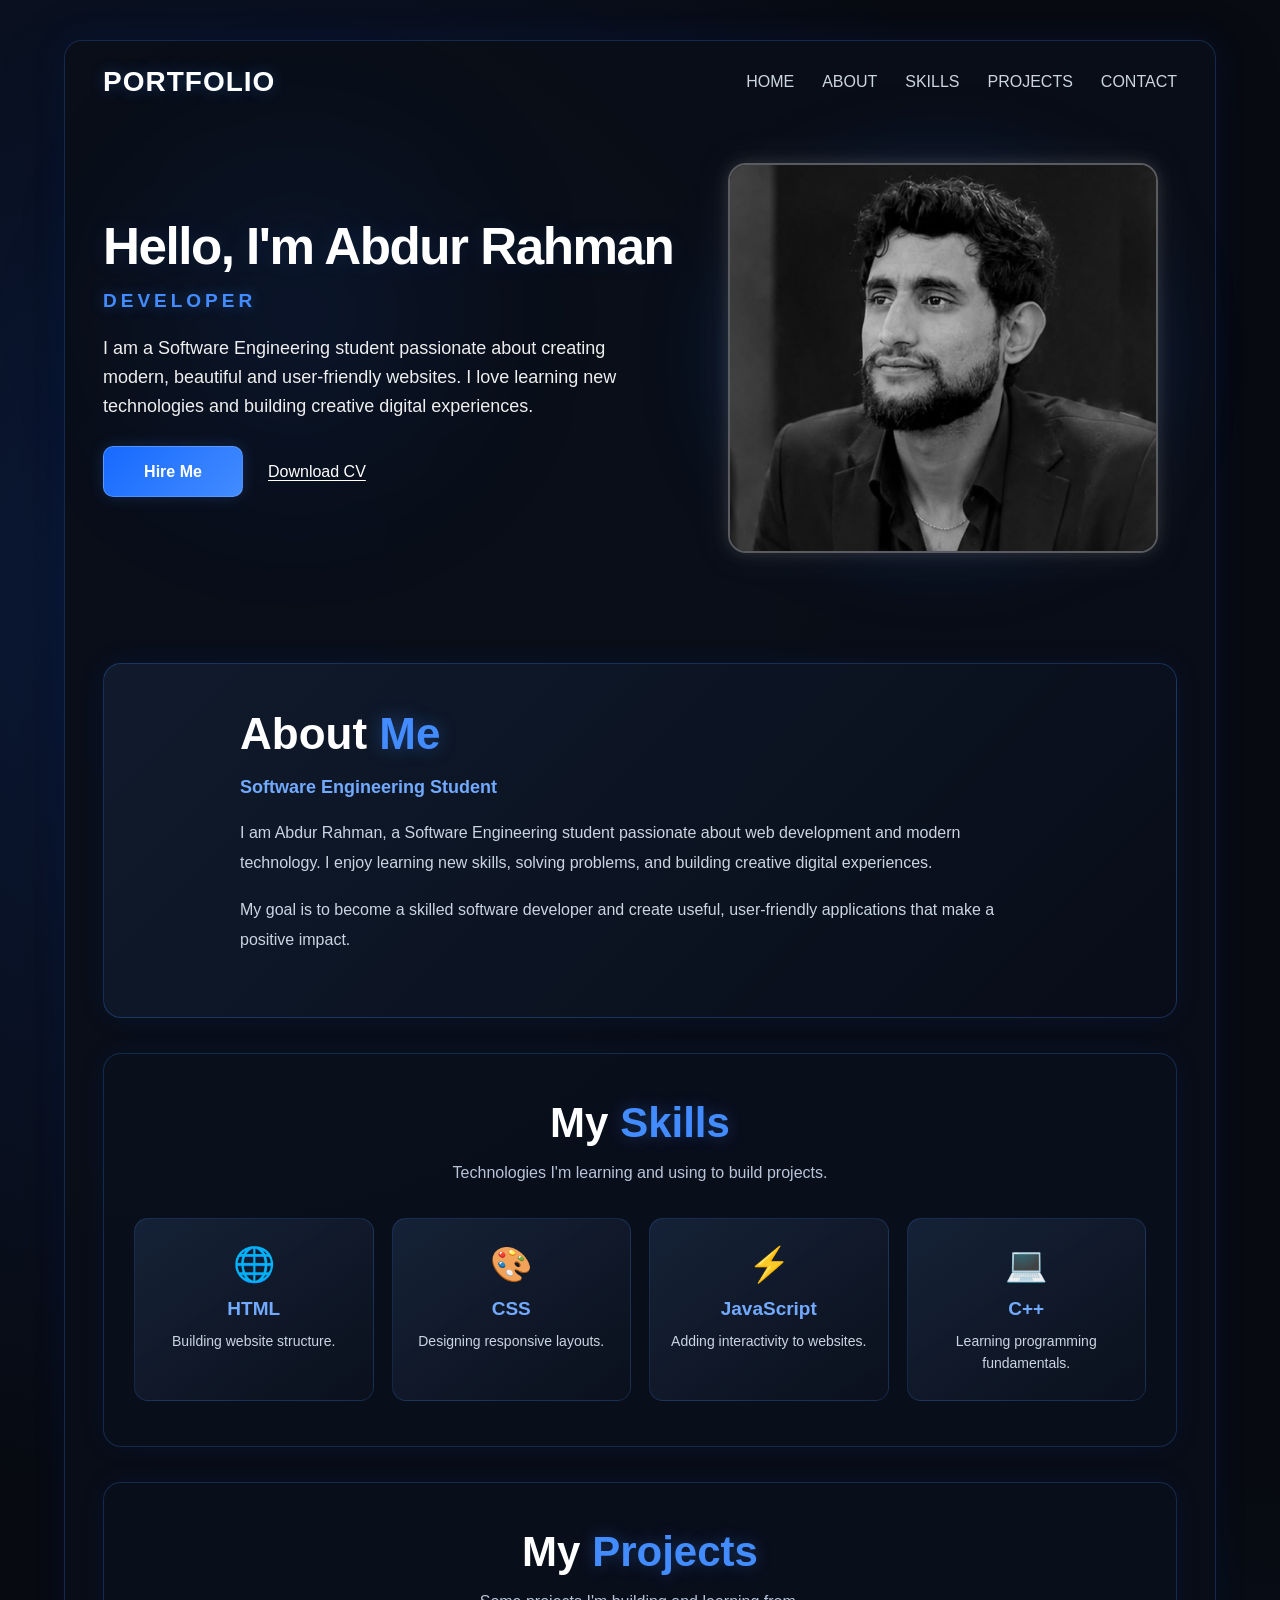
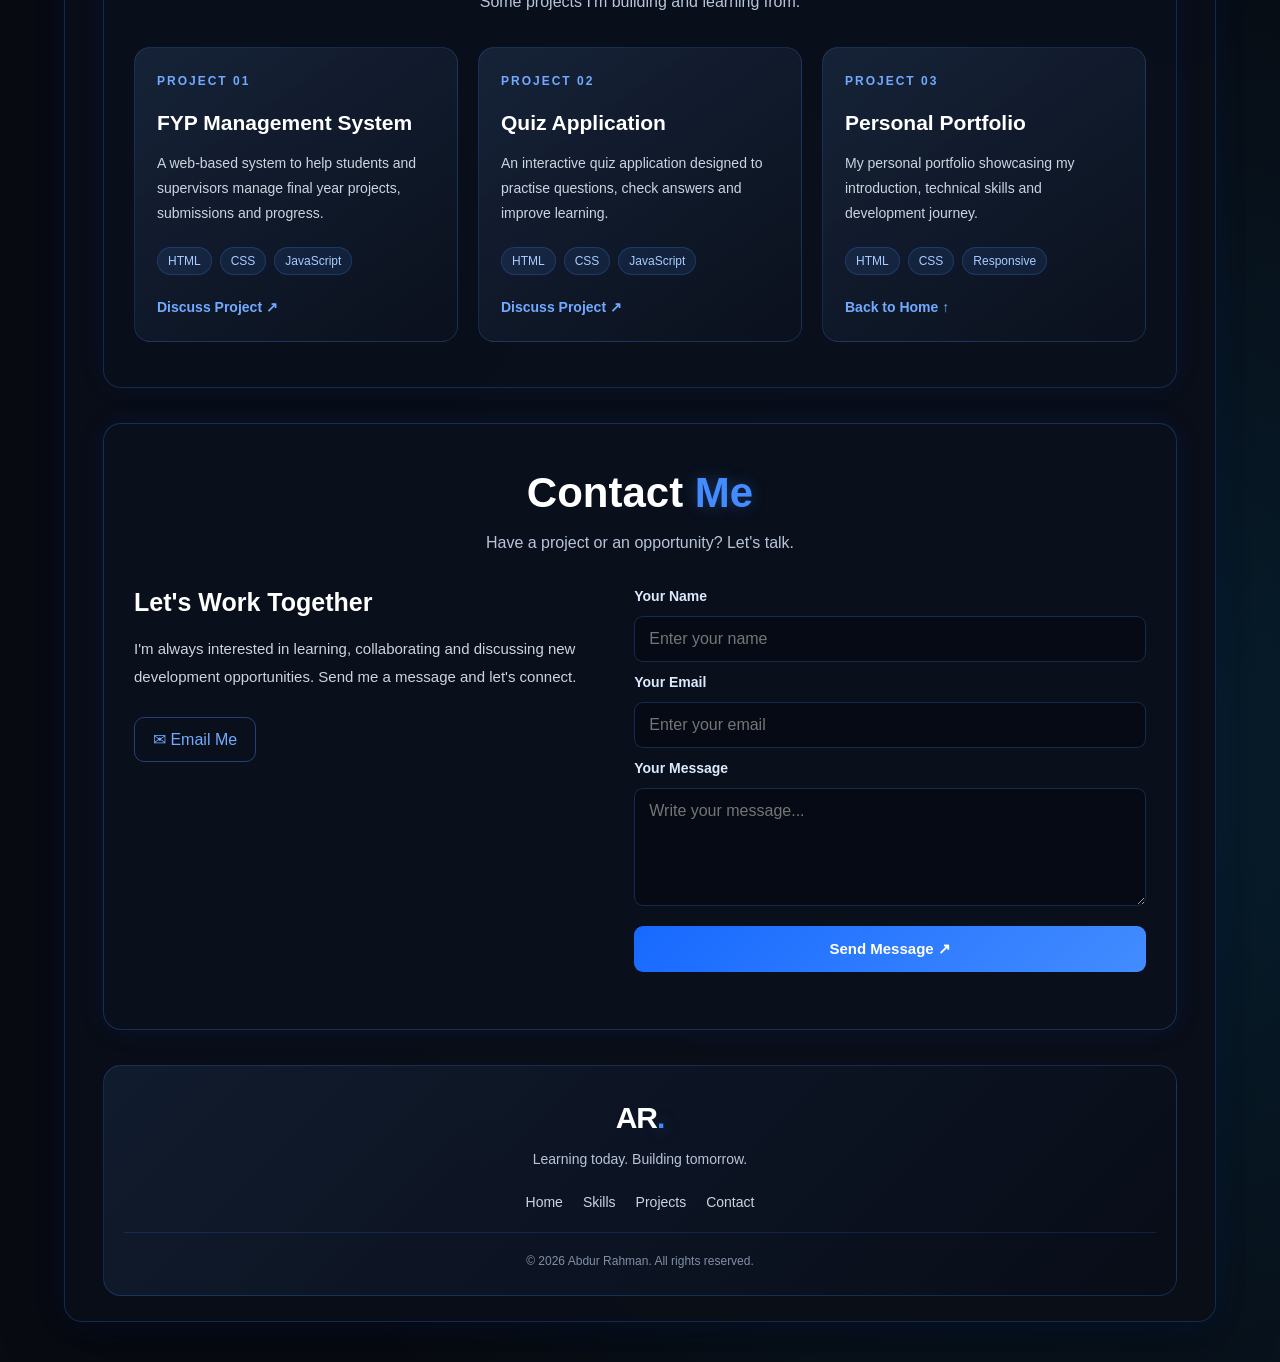
<file: index.html>
<!DOCTYPE html>
<html lang="en">
<head>
    <meta charset="UTF-8">
    <meta name="viewport" content="width=device-width, initial-scale=1.0">

    <title>Abdur Rahman | Portfolio</title>

    <link rel="stylesheet" href="style.css">
</head>

<body>

    <main class="container" id="home">

        <!-- Navigation Bar -->
        <nav class="navbar">

            <a href="#home" class="logo">PORTFOLIO</a>     
            <ul class="nav-links">
            <li><a href="#home">HOME</a></li>
            <li><a href="#about-me">ABOUT</a></li>
            <li><a href="#skills">SKILLS</a></li>
            <li><a href="#projects">PROJECTS</a></li>
            <li><a href="#contact">CONTACT</a></li>
        </ul>

        </nav>

        <!-- Main Hero Section -->
        <section class="hero">

            <!-- Left Content -->
            <div class="hero-content" id="biography">

                <h1>
                    Hello, I'm Abdur Rahman
                </h1>

                <h3>DEVELOPER</h3>

                <p id="about">
                    I am a Software Engineering student
                    passionate about creating modern,
                    beautiful and user-friendly websites.
                    I love learning new technologies and
                    building creative digital experiences.
                </p>

                <!-- Buttons -->
                <div class="buttons">

                    <a href="mailto:your-email@example.com"
                       class="hire-btn">
                        Hire Me
                    </a>

                    <a href="cv.pdf"
                       class="cv-btn"
                       download>
                        Download CV
                    </a>

                </div>

            </div>

            <!-- Right Profile Picture -->
            <div class="hero-image">

                <img
                    src="profile.jpeg"
                    alt="Abdur Rahman - Developer"
                >

            </div>

        </section>

        <!-- About Me Section -->
        <section class="about-section" id="about-me">

            <div class="about-content">
                <h2>About <span>Me</span></h2>

                <h3>Software Engineering Student</h3>

                <p>
                    I am Abdur Rahman, a Software Engineering student
                    passionate about web development and modern technology.
                    I enjoy learning new skills, solving problems, and
                    building creative digital experiences.
                </p>

                <p>
                    My goal is to become a skilled software developer
                    and create useful, user-friendly applications
                    that make a positive impact.
                </p>
            </div>

        </section>

        <!-- Skills Section -->
        <section class="skills-section" id="skills">

            <div class="section-heading">
                <h2>My <span>Skills</span></h2>
                <p>Technologies I'm learning and using to build projects.</p>
            </div>

            <div class="skills-grid">

                <div class="skill-card">
                    <div class="skill-icon">🌐</div>
                    <h3>HTML</h3>
                    <p>Building website structure.</p>
                </div>

                <div class="skill-card">
                    <div class="skill-icon">🎨</div>
                    <h3>CSS</h3>
                    <p>Designing responsive layouts.</p>
                </div>

                <div class="skill-card">
                    <div class="skill-icon">⚡</div>
                    <h3>JavaScript</h3>
                    <p>Adding interactivity to websites.</p>
                </div>

                <div class="skill-card">
                    <div class="skill-icon">💻</div>
                    <h3>C++</h3>
                    <p>Learning programming fundamentals.</p>
                </div>

            </div>

        </section>

        <!-- Projects Section -->
        <section class="projects-section" id="projects">

            <div class="section-heading">
                <h2>My <span>Projects</span></h2>
                <p>Some projects I'm building and learning from.</p>
            </div>

            <div class="projects-grid">

                <article class="project-card">
                    <div class="project-number">PROJECT 01</div>
                    <h3>FYP Management System</h3>
                    <p>
                        A web-based system to help students and supervisors
                        manage final year projects, submissions and progress.
                    </p>
                    <div class="project-tags">
                        <span>HTML</span>
                        <span>CSS</span>
                        <span>JavaScript</span>
                    </div>
                    <a href="#contact" class="project-link">
                        Discuss Project ↗
                    </a>
                </article>

                <article class="project-card">
                    <div class="project-number">PROJECT 02</div>
                    <h3>Quiz Application</h3>
                    <p>
                        An interactive quiz application designed to practise
                        questions, check answers and improve learning.
                    </p>
                    <div class="project-tags">
                        <span>HTML</span>
                        <span>CSS</span>
                        <span>JavaScript</span>
                    </div>
                    <a href="#contact" class="project-link">
                        Discuss Project ↗
                    </a>
                </article>

                <article class="project-card">
                    <div class="project-number">PROJECT 03</div>
                    <h3>Personal Portfolio</h3>
                    <p>
                        My personal portfolio showcasing my introduction,
                        technical skills and development journey.
                    </p>
                    <div class="project-tags">
                        <span>HTML</span>
                        <span>CSS</span>
                        <span>Responsive</span>
                    </div>
                    <a href="#home" class="project-link">
                        Back to Home ↑
                    </a>
                </article>

            </div>

        </section>

        <!-- Contact Section -->
        <section class="contact-section" id="contact">

            <div class="section-heading">
                <h2>Contact <span>Me</span></h2>
                <p>Have a project or an opportunity? Let's talk.</p>
            </div>

            <div class="contact-content">

                <div class="contact-info">
                    <h3>Let's Work Together</h3>

                    <p>
                        I'm always interested in learning, collaborating
                        and discussing new development opportunities.
                        Send me a message and let's connect.
                    </p>

                    <a href="mailto:your-email@example.com"
                       class="contact-email">
                        ✉ Email Me
                    </a>
                </div>

                <form class="contact-form" id="contact-form">

                    <label for="contact-name">Your Name</label>
                    <input
                        type="text"
                        id="contact-name"
                        name="name"
                        placeholder="Enter your name"
                        required
                    >

                    <label for="contact-email">Your Email</label>
                    <input
                        type="email"
                        id="contact-email"
                        name="email"
                        placeholder="Enter your email"
                        required
                    >

                    <label for="contact-message">Your Message</label>
                    <textarea
                        id="contact-message"
                        name="message"
                        rows="5"
                        placeholder="Write your message..."
                        required
                    ></textarea>

                    <button type="submit" class="contact-submit">
                        Send Message ↗
                    </button>

                    <p class="form-status" id="form-status"
                       aria-live="polite"></p>

                </form>

            </div>

        </section>
          
        <!-- Footer Section -->
        <footer class="footer">
        <a href="#home" class="footer-logo">AR<span>.</span></a>

         <p>Learning today. Building tomorrow.</p>

         <div class="footer-links">
             <a href="#home">Home</a>
             <a href="#skills">Skills</a>
             <a href="#projects">Projects</a>
             <a href="#contact">Contact</a>
    </div>

    <p class="copyright">
        &copy; 2026 Abdur Rahman. All rights reserved.
    </p>
</footer>

</main>

<script src="script.js"></script>
</body>
</html>
</file>
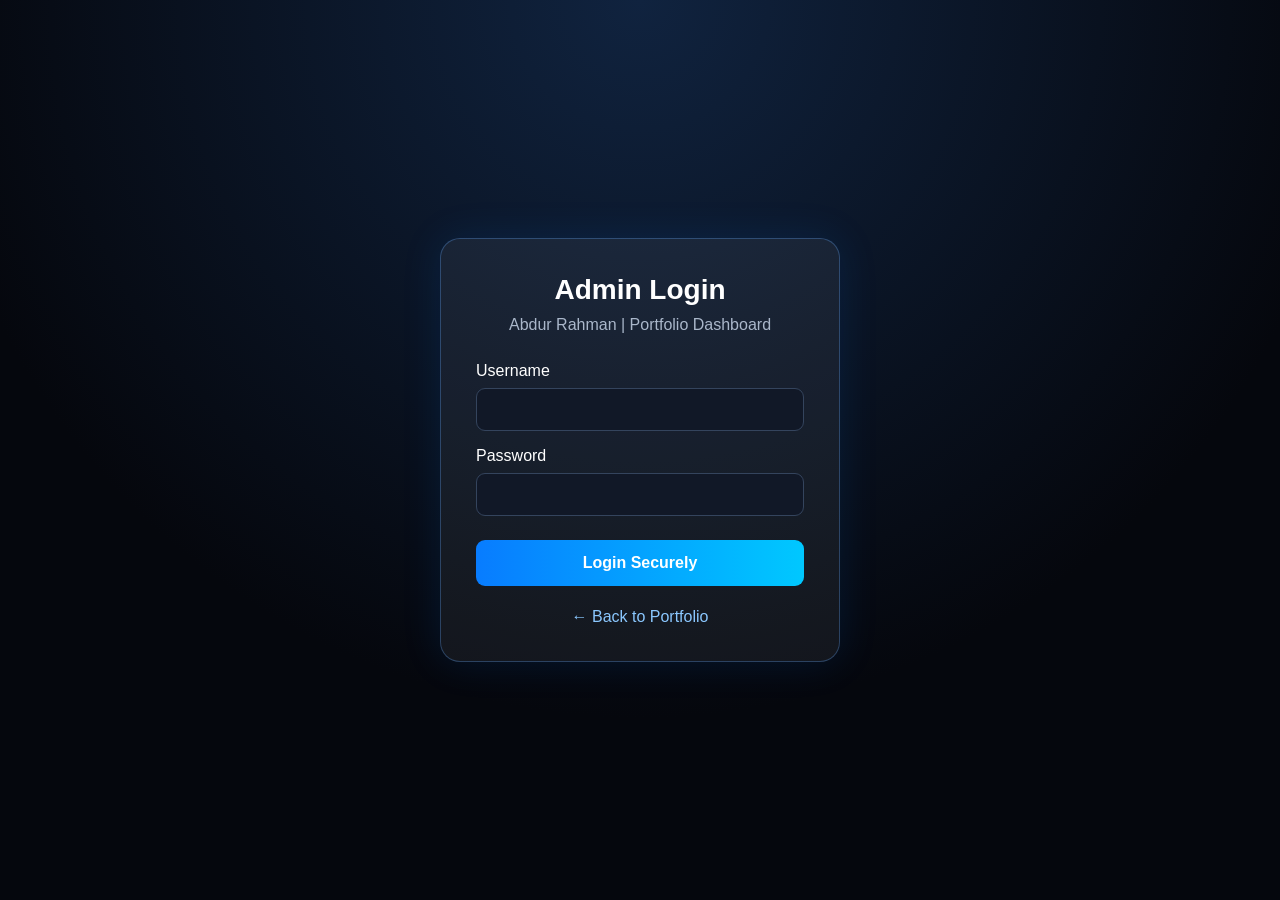
<file: backend/admin-dashboard.html>
<!DOCTYPE html>
<html lang="en">
<head>
    <meta charset="UTF-8">
    <meta name="viewport" content="width=device-width, initial-scale=1.0">
    <title>Admin Dashboard | Abdur Rahman</title>

    <style>
        * {
            margin: 0;
            padding: 0;
            box-sizing: border-box;
        }

        body {
            min-height: 100vh;
            padding: 30px;
            font-family: Arial, sans-serif;
            color: #f3f7ff;
            background: #070b14;
        }

        header {
            display: flex;
            justify-content: space-between;
            align-items: center;
            flex-wrap: wrap;
            gap: 15px;
            margin-bottom: 30px;
        }

        header h1 {
            font-size: clamp(24px, 4vw, 34px);
        }

        header p {
            margin-top: 8px;
            color: #9aa9c0;
        }

        button {
            padding: 11px 17px;
            border: 1px solid #34435c;
            border-radius: 9px;
            color: white;
            background: #141e30;
            cursor: pointer;
        }

        button:hover {
            border-color: #39a9ff;
        }

        .stats {
            display: grid;
            grid-template-columns: repeat(auto-fit, minmax(180px, 1fr));
            gap: 18px;
            margin-bottom: 28px;
        }

        .stat-card, .messages-panel {
            padding: 23px;
            border: 1px solid #202e44;
            border-radius: 16px;
            background: linear-gradient(145deg, #111a2a, #0b111d);
        }

        .stat-card p {
            color: #9aa9c0;
            margin-bottom: 12px;
        }

        .stat-card h2 {
            font-size: 32px;
            color: #61baff;
        }

        .messages-panel h2 {
            margin-bottom: 20px;
        }

        #status {
            margin-bottom: 15px;
            color: #9fcfff;
        }

        .message-list {
            display: grid;
            gap: 15px;
        }

        .message-card {
            padding: 18px;
            border: 1px solid #26354c;
            border-radius: 12px;
            background: #0b1220;
            overflow-wrap: anywhere;
        }

        .message-card h3 {
            margin-bottom: 8px;
        }

        .message-card .email {
            color: #69bcff;
            margin-bottom: 12px;
        }

        .message-card .date {
            margin-top: 14px;
            font-size: 12px;
            color: #8392aa;
        }

        .empty {
            padding: 24px 0;
            color: #9aa9c0;
            text-align: center;
        }

        @media (max-width: 600px) {
            body {
                padding: 18px;
            }

            header {
                align-items: flex-start;
            }
        }
    </style>
</head>

<body>
    <header>
        <div>
            <h1>Admin Dashboard</h1>
            <p>Abdur Rahman | Portfolio Messages</p>
        </div>

        <button id="logout-button" type="button">Logout</button>
    </header>

    <section class="stats">
        <div class="stat-card">
            <p>Total Messages</p>
            <h2 id="total-messages">0</h2>
        </div>
    </section>

    <main class="messages-panel">
        <h2>Contact Messages</h2>
        <p id="status" role="status" aria-live="polite">Loading messages...</p>
        <div id="message-list" class="message-list"></div>
    </main>

    <script src="admin-dashboard.js"></script>
</body>
</html>
</file>
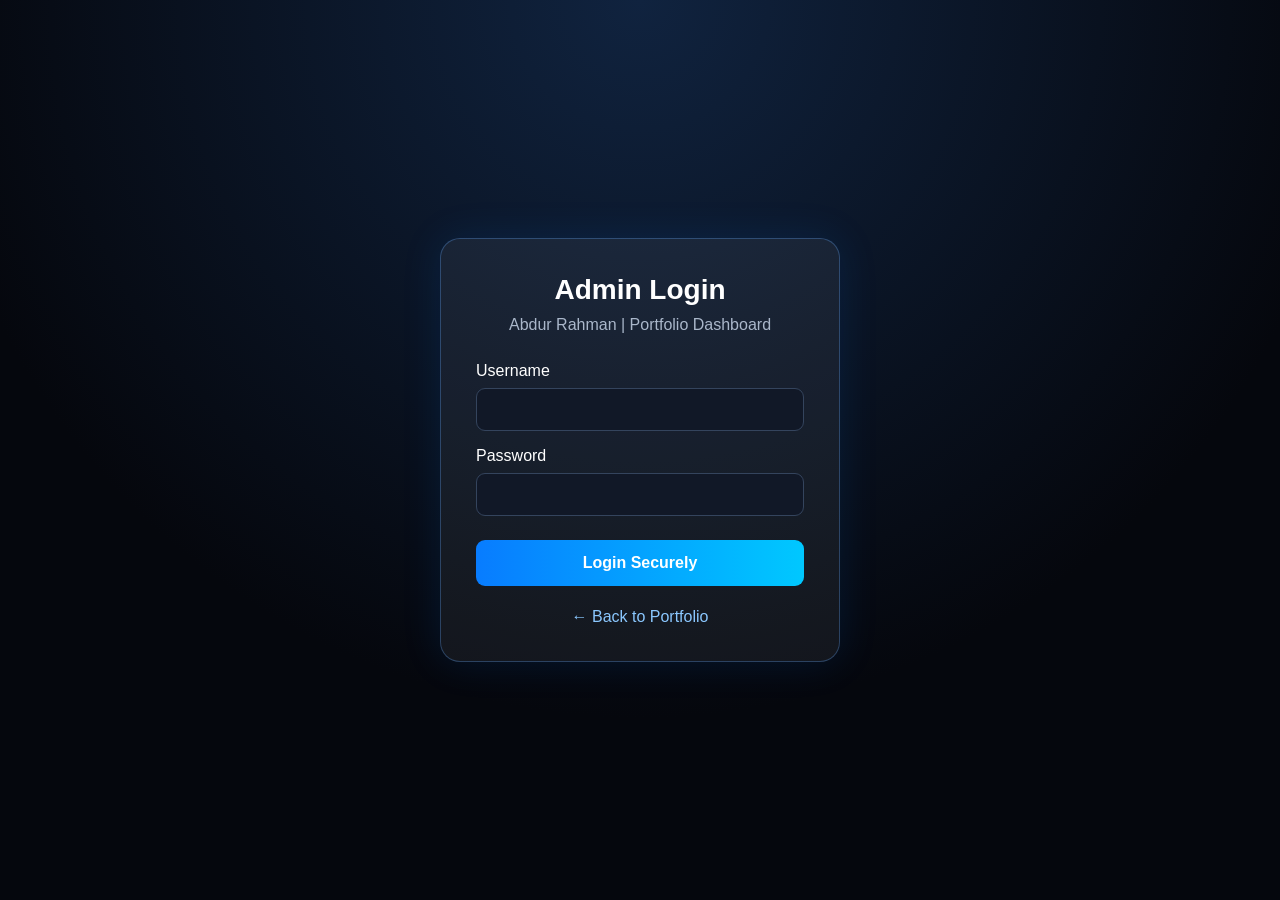
<file: backend/admin.html>
<!DOCTYPE html>
<html lang="en">
<head>
    <meta charset="UTF-8">
    <meta name="viewport" content="width=device-width, initial-scale=1.0">
    <title>Admin Login | Abdur Rahman</title>

    <style>
        * {
            margin: 0;
            padding: 0;
            box-sizing: border-box;
        }

        body {
            min-height: 100vh;
            display: flex;
            justify-content: center;
            align-items: center;
            padding: 20px;
            font-family: Arial, sans-serif;
            color: #fff;
            background: radial-gradient(circle at top, #10233f, #05070d 65%);
        }

        .login-box {
            width: 100%;
            max-width: 400px;
            padding: 35px;
            background: rgba(255, 255, 255, 0.06);
            border: 1px solid rgba(100, 170, 255, 0.3);
            border-radius: 20px;
            box-shadow: 0 0 40px rgba(0, 120, 255, 0.12);
        }

        h1 {
            margin-bottom: 10px;
            text-align: center;
            font-size: 28px;
        }

        .subtitle {
            margin-bottom: 28px;
            text-align: center;
            color: #aab7ca;
        }

        label {
            display: block;
            margin: 16px 0 8px;
        }

        input {
            width: 100%;
            padding: 13px;
            color: #fff;
            background: #111827;
            border: 1px solid #34445d;
            border-radius: 9px;
            outline: none;
        }

        input:focus {
            border-color: #39a9ff;
        }

        button {
            width: 100%;
            margin-top: 24px;
            padding: 14px;
            border: none;
            border-radius: 9px;
            color: #fff;
            background: linear-gradient(90deg, #087cff, #00c8ff);
            font-size: 16px;
            font-weight: bold;
            cursor: pointer;
        }

        button:disabled {
            opacity: 0.6;
            cursor: wait;
        }

        #login-status {
            margin-top: 18px;
            text-align: center;
            color: #9fcfff;
            overflow-wrap: anywhere;
        }

        .back-link {
            display: block;
            margin-top: 22px;
            text-align: center;
            color: #8bc8ff;
            text-decoration: none;
        }
    </style>
</head>

<body>
    <main class="login-box">
        <h1>Admin Login</h1>
        <p class="subtitle">Abdur Rahman | Portfolio Dashboard</p>

        <form id="admin-login-form">
            <label for="username">Username</label>
            <input
                type="text"
                id="username"
                autocomplete="username"
                required
            >

            <label for="password">Password</label>
            <input
                type="password"
                id="password"
                autocomplete="current-password"
                required
            >

            <button type="submit" id="login-button">Login Securely</button>
            <p id="login-status" role="status" aria-live="polite"></p>
        </form>

        <a class="back-link" href="index.html">← Back to Portfolio</a>
    </main>

    <script src="admin.js"></script>
</body>
</html>
</file>
<file: style.css>
/* ========== RESET ========== */
* {
    margin: 0;
    padding: 0;
    box-sizing: border-box;
}

html {
    scroll-behavior: smooth;
}

body {
    min-height: 100vh;
    padding: 40px 0;

    display: flex;
    justify-content: center;
    align-items: center;

    font-family: Arial, Helvetica, sans-serif;
    color: #fff;

    background: linear-gradient(
        120deg,
        #151515,
        #777780,
        #202020
    );
}

/* ========== MAIN CONTAINER ========== */

.container {
    width: 90%;
    max-width: 1200px;
    min-height: 610px;
    margin: auto;
    padding: 25px 38px;

    background: #080d18;
    border: 1px solid rgba(96, 165, 250, 0.18);
    border-radius: 20px;
    box-shadow:
        0 0 30px rgba(37, 99, 235, 0.12),
        0 20px 60px rgba(0, 0, 0, 0.35);
}


/* ========== NAVBAR ========== */
.navbar {
    display: flex;
    justify-content: space-between;
    align-items: center;
    gap: 24px;
    width: 100%;
}
  
.logo {
    color: #ffffff;
    text-decoration: none;
    font-size: 28px;
    font-weight: 800;
    white-space: nowrap;
    letter-spacing: 1px;
    text-shadow: 0 0 12px rgba(67, 140, 255, 0.65);
    transition: text-shadow 0.3s ease;
}

.logo:hover {
    text-shadow:
        0 0 10px rgba(67, 140, 255, 0.9),
        0 0 22px rgba(124, 58, 237, 0.65);
}


.nav-links {
    display: flex;
    align-items: center;
    justify-content: flex-end;
    gap: 28px;

    list-style: none;
    margin: 0;
    padding: 0;
}

.nav-links li {
    list-style: none;
}

.nav-links a {
    color: #fff;
    text-decoration: none;
    font-size: 16px;
    white-space: nowrap;
    transition: color 0.3s ease;
}


.nav-links a {
    color: #ffffff;
    text-decoration: none;
    font-size: 16px;
    white-space: nowrap;
    position: relative;
    transition: color 0.3s ease, text-shadow 0.3s ease;
}

.nav-links a:hover {
    color: #60a5fa;
    text-shadow: 0 0 12px rgba(96, 165, 250, 0.8);
}



/* ========== PREMIUM HERO LAYOUT ========== */
.hero {
    display: grid;
    grid-template-columns: 1.1fr 0.9fr;
    align-items: center;
    gap: 35px;

    width: 100%;
    min-height: 500px;
    padding-top: 20px;

    position: relative;
    isolation: isolate;
}

.hero::before {
    content: "";
    position: absolute;
    top: 15%;
    left: 5%;
    width: 280px;
    height: 280px;
    background: rgba(37, 99, 235, 0.10);
    filter: blur(90px);
    border-radius: 50%;
    z-index: -1;
    pointer-events: none;
}


/* ========== LEFT CONTENT ========== */
.hero-content {
    min-width: 0;
}

.hero-content h1 {
    color: #fff;
    font-size: clamp(36px, 4vw, 62px);
    line-height: 1.08;
    font-weight: 700;
    margin-bottom: 16px;
    overflow-wrap: anywhere;
}

.hero-content h3 {
    color: #438cff;
    font-size: 19px;
    margin-bottom: 22px;
}

.hero-content p {
    max-width: 530px;
    color: #eee;
    font-size: 18px;
    line-height: 1.6;
    margin-bottom: 26px;
}

/* ========== BUTTONS ========== */
.buttons {
    display: flex;
    align-items: center;
    flex-wrap: wrap;
    gap: 25px;
}

.hire-btn {
    display: inline-flex;
    justify-content: center;
    align-items: center;

    min-width: 140px;
    min-height: 51px;
    padding: 14px 28px;

    background: #202b3c;
    color: #fff;
    text-decoration: none;
    transition: background 0.3s ease;
}

.hire-btn:hover {
    background: #438cff;
}

.cv-btn {
    color: #fff;
    font-size: 16px;
    text-decoration: underline;
    text-underline-offset: 3px;
}

.cv-btn:hover {
    color: #438cff;
}


.hero-image {
    width: 100%;
    min-width: 0;
    display: flex;
    align-items: center;
    justify-content: center;
    position: relative;
}

.hero-image img {
    display: block;
    width: 100%;
    max-width: 430px;
    height: 390px;

    object-fit: cover;
    object-position: center 20%;

    border-radius: 24px;
    border: 1px solid rgba(96, 165, 250, 0.35);

    filter: grayscale(100%);
    box-shadow:
        0 0 25px rgba(37, 99, 235, 0.18),
        0 20px 45px rgba(0, 0, 0, 0.35);

    transition:
        transform 0.4s ease,
        filter 0.4s ease,
        box-shadow 0.4s ease;
}

.hero-image img:hover {
    transform: translateY(-5px);
    filter: grayscale(0%);
    box-shadow:
        0 0 30px rgba(37, 99, 235, 0.35),
        0 0 55px rgba(124, 58, 237, 0.18);
}


/* ========== TABLET ========== */
@media (max-width: 900px) {
    body {
        padding: 25px 0;
    }

    .container {
        width: 94%;
        padding: 24px;
    }

    .nav-links {
        gap: 16px;
    }

    .nav-links a {
        font-size: 14px;
    }

    .hero {
        grid-template-columns: 1fr 0.85fr;
        gap: 22px;
        min-height: 470px;
    }

    .hero-content h1 {
        font-size: clamp(34px, 5vw, 46px);
    }

    .hero-content p {
        font-size: 16px;
    }

    .hero-image img {
        height: 320px;
    }
}

/* ========== MOBILE ========== */
@media (max-width: 600px) {
    body {
        min-height: 100vh;
        padding: 15px 0;
        align-items: flex-start;
    }

    .container {
        width: 94%;
        min-height: auto;
        padding: 22px 18px;
    }

    .navbar {
        flex-direction: column;
        align-items: flex-start;
        gap: 20px;
    }

    .logo {
        font-size: 25px;
    }

    .nav-links {
        width: 100%;
        justify-content: flex-start;
        flex-wrap: wrap;
        gap: 12px 18px;
    }

    .nav-links a {
        font-size: 12px;
    }

    .hero {
        grid-template-columns: 1fr;
        gap: 32px;
        min-height: auto;
        padding-top: 42px;
    }

    .hero-content h1 {
        font-size: clamp(34px, 9vw, 44px);
        line-height: 1.12;
    }

    .hero-content h3 {
        font-size: 17px;
        margin-bottom: 18px;
    }

    .hero-content p {
        font-size: 16px;
        line-height: 1.6;
    }

    .buttons {
        gap: 20px;
    }

    .hire-btn {
        min-width: 120px;
        min-height: 46px;
        padding: 12px 20px;
        font-size: 15px;
    }

    .cv-btn {
        font-size: 15px;
    }

    .hero-image {
        width: 100%;
    }

    .hero-image img {
        width: 100%;
        max-width: 340px;
        height: auto;
        aspect-ratio: 4 / 5;
        object-fit: cover;
        object-position: center 20%;
    }
}

/* ========== VERY SMALL SCREENS ========== */
@media (max-width: 360px) {
    .container {
        padding: 18px 14px;
    }

    .nav-links {
        gap: 12px;
    }

    .nav-links a {
        font-size: 11px;
    }

    .hero-content h1 {
        font-size: 32px;
    }

    .buttons {
        gap: 16px;
    }
}

/* ===== PREMIUM DARK BLUE GLOW ===== */

body {
    background:
        radial-gradient(
            circle at 15% 20%,
            rgba(30, 100, 255, 0.16),
            transparent 35%
        ),
        radial-gradient(
            circle at 85% 80%,
            rgba(0, 180, 255, 0.12),
            transparent 35%
        ),
        #080b12;
}

/* Premium portfolio container */
.container {
    background: rgba(10, 14, 24, 0.94);
    border: 1px solid rgba(67, 140, 255, 0.22);
    border-radius: 18px;

    box-shadow:
        0 0 35px rgba(0, 80, 255, 0.10),
        0 20px 60px rgba(0, 0, 0, 0.35);

    transition:
        border-color 0.3s ease,
        box-shadow 0.3s ease;
}

/* Subtle blue glow on hover */
.container:hover {
    border-color: rgba(67, 140, 255, 0.42);

    box-shadow:
        0 0 45px rgba(0, 100, 255, 0.15),
        0 20px 60px rgba(0, 0, 0, 0.4);
}

/* ===== PREMIUM PROFILE IMAGE GLOW ===== */

.hero-image {
    position: relative;
    isolation: isolate;
}

/* Blue glow behind the picture */
.hero-image::before {
    content: "";
    position: absolute;

    width: 75%;
    height: 75%;

    top: 12%;
    left: 12%;

    background: #1677ff;
    filter: blur(65px);
    opacity: 0.35;

    border-radius: 50%;
    z-index: -1;
    pointer-events: none;
}

/* Premium image styling */
.hero-image img {
    border: 2px solid rgba(67, 140, 255, 0.65);
    border-radius: 18px;

    box-shadow:
        0 0 15px rgba(0, 110, 255, 0.35),
        0 0 35px rgba(0, 110, 255, 0.18);

    transition:
        transform 0.4s ease,
        box-shadow 0.4s ease,
        border-color 0.4s ease;
}

/* Hover animation */
.hero-image img:hover {
    transform: scale(1.025);

    border-color: #438cff;

    box-shadow:
        0 0 22px rgba(67, 140, 255, 0.65),
        0 0 50px rgba(0, 110, 255, 0.3);
}

/* ===== ANIMATED BLUE GLOW ===== */

@keyframes blueGlow {
    0%, 100% {
        opacity: 0.25;
        transform: scale(0.92);
    }

    50% {
        opacity: 0.5;
        transform: scale(1.08);
    }
}

.hero-image::before {
    animation: blueGlow 4s ease-in-out infinite;
}

/* Respect reduced-motion preferences */
@media (prefers-reduced-motion: reduce) {
    .hero-image::before {
        animation: none;
    }

    .hero-image img {
        transition: none;
    }
}

/* ===== PREMIUM HIRE ME BUTTON ===== */

.hire-btn {
    background: linear-gradient(
        135deg,
        #1769ff,
        #438cff
    );

    border: 1px solid rgba(120, 175, 255, 0.5);
    border-radius: 10px;

    box-shadow:
        0 0 15px rgba(67, 140, 255, 0.2);

    font-weight: 600;

    transition:
        transform 0.3s ease,
        box-shadow 0.3s ease,
        background 0.3s ease;
}

.hire-btn:hover {
    background: linear-gradient(
        135deg,
        #438cff,
        #72aaff
    );

    transform: translateY(-3px);

    box-shadow:
        0 0 18px rgba(67, 140, 255, 0.5),
        0 8px 25px rgba(0, 80, 255, 0.2);
}

/* ===== PREMIUM DOWNLOAD CV LINK ===== */

.cv-btn {
    transition:
        color 0.3s ease,
        text-shadow 0.3s ease;
}

.cv-btn:hover {
    color: #72aaff;
    text-shadow: 0 0 12px rgba(67, 140, 255, 0.6);
}

/* ===== PREMIUM HERO HEADING ===== */

.hero-content h1 {
    color: #ffffff;
    letter-spacing: -1.5px;
    text-shadow: 0 0 22px rgba(67, 140, 255, 0.12);

    animation: headingReveal 0.8s ease both;
}

/* Developer title glow */
.hero-content h3 {
    color: #438cff;
    letter-spacing: 4px;
    text-shadow: 0 0 14px rgba(67, 140, 255, 0.35);
}

/* Smooth entrance animation */
@keyframes headingReveal {
    from {
        opacity: 0;
        transform: translateY(18px);
    }

    to {
        opacity: 1;
        transform: translateY(0);
    }
}

/* Respect reduced-motion preferences */
@media (prefers-reduced-motion: reduce) {
    .hero-content h1 {
        animation: none;
    }
}

/* ===== PREMIUM ABOUT ME SECTION ===== */

.about-section {
    margin-top: 65px;
    padding: 45px 35px;

    background: linear-gradient(
        135deg,
        rgba(18, 29, 48, 0.88),
        rgba(8, 13, 24, 0.95)
    );

    border: 1px solid rgba(67, 140, 255, 0.25);
    border-radius: 18px;

    box-shadow:
        0 0 30px rgba(0, 90, 255, 0.08);

    position: relative;
    overflow: hidden;
}

.about-content {
    max-width: 800px;
    margin: 0 auto;
}

.about-content h2 {
    color: #ffffff;
    font-size: clamp(32px, 4vw, 44px);
    margin-bottom: 18px;
}

.about-content h2 span {
    color: #438cff;
    text-shadow: 0 0 18px rgba(67, 140, 255, 0.35);
}

.about-content h3 {
    color: #72aaff;
    font-size: 18px;
    margin-bottom: 20px;
}

.about-content p {
    color: #cbd5e1;
    font-size: 16px;
    line-height: 1.9;
    margin-bottom: 16px;
}

/* Responsive About Section */
@media (max-width: 600px) {
    .about-section {
        margin-top: 40px;
        padding: 28px 20px;
    }

    .about-content h3 {
        font-size: 16px;
    }

    .about-content p {
        font-size: 15px;
    }
}

/* ===== PREMIUM SKILLS SECTION ===== */

.skills-section {
    margin-top: 35px;
    padding: 45px 30px;

    background: rgba(10, 16, 29, 0.78);
    border: 1px solid rgba(67, 140, 255, 0.22);
    border-radius: 18px;

    box-shadow: 0 0 30px rgba(0, 90, 255, 0.07);
}

.section-heading {
    text-align: center;
    margin-bottom: 32px;
}

.section-heading h2 {
    color: #fff;
    font-size: clamp(30px, 4vw, 42px);
    margin-bottom: 12px;
}

.section-heading h2 span {
    color: #438cff;
    text-shadow: 0 0 16px rgba(67, 140, 255, 0.3);
}

.section-heading p {
    color: #b8c4d8;
    line-height: 1.7;
}

.skills-grid {
    display: grid;
    grid-template-columns: repeat(4, minmax(0, 1fr));
    gap: 18px;
}

.skill-card {
    min-width: 0;
    padding: 25px 16px;
    text-align: center;

    background: linear-gradient(
        145deg,
        rgba(25, 39, 62, 0.8),
        rgba(11, 17, 29, 0.95)
    );

    border: 1px solid rgba(67, 140, 255, 0.18);
    border-radius: 14px;

    transition:
        transform 0.3s ease,
        border-color 0.3s ease,
        box-shadow 0.3s ease;
}

.skill-card:hover {
    transform: translateY(-6px);
    border-color: rgba(67, 140, 255, 0.75);

    box-shadow:
        0 0 22px rgba(0, 100, 255, 0.16);
}

.skill-icon {
    font-size: 34px;
    margin-bottom: 14px;
}

.skill-card h3 {
    color: #72aaff;
    font-size: 19px;
    margin-bottom: 10px;
}

.skill-card p {
    color: #cbd5e1;
    font-size: 14px;
    line-height: 1.6;
}

/* Tablet */
@media (max-width: 900px) {
    .skills-grid {
        grid-template-columns: repeat(2, minmax(0, 1fr));
    }
}

/* Mobile */
@media (max-width: 600px) {
    .skills-section {
        padding: 30px 18px;
    }

    .skills-grid {
        gap: 12px;
    }

    .skill-card {
        padding: 22px 12px;
    }
}

/* Reduced motion accessibility */
@media (prefers-reduced-motion: reduce) {
    .skill-card {
        transition: none;
    }

    .skill-card:hover {
        transform: none;
    }
}

/* ===== PREMIUM PROJECTS SECTION ===== */

.projects-section {
    margin-top: 35px;
    padding: 45px 30px;

    background: rgba(10, 16, 29, 0.78);
    border: 1px solid rgba(67, 140, 255, 0.22);
    border-radius: 18px;

    box-shadow: 0 0 30px rgba(0, 90, 255, 0.07);
}

.projects-grid {
    display: grid;
    grid-template-columns: repeat(3, minmax(0, 1fr));
    gap: 20px;
}

.project-card {
    display: flex;
    flex-direction: column;
    align-items: flex-start;
    min-width: 0;
    padding: 26px 22px;

    background: linear-gradient(
        145deg,
        rgba(25, 39, 62, 0.82),
        rgba(11, 17, 29, 0.96)
    );

    border: 1px solid rgba(67, 140, 255, 0.2);
    border-radius: 16px;

    transition:
        transform 0.3s ease,
        border-color 0.3s ease,
        box-shadow 0.3s ease;
}

.project-card:hover {
    transform: translateY(-7px);
    border-color: rgba(67, 140, 255, 0.75);

    box-shadow:
        0 0 25px rgba(0, 100, 255, 0.15);
}

.project-number {
    color: #72aaff;
    font-size: 12px;
    font-weight: 700;
    letter-spacing: 2px;
    margin-bottom: 20px;
}

.project-card h3 {
    color: #fff;
    font-size: 21px;
    line-height: 1.4;
    margin-bottom: 14px;
}

.project-card p {
    color: #cbd5e1;
    font-size: 14px;
    line-height: 1.8;
    margin-bottom: 20px;
}

.project-tags {
    display: flex;
    flex-wrap: wrap;
    gap: 8px;
    margin-bottom: 24px;
}

.project-tags span {
    color: #a9ccff;
    font-size: 12px;
    padding: 6px 10px;

    background: rgba(67, 140, 255, 0.1);
    border: 1px solid rgba(67, 140, 255, 0.22);
    border-radius: 20px;
}

.project-link {
    margin-top: auto;
    color: #72aaff;
    font-size: 14px;
    font-weight: 600;
    text-decoration: none;

    transition:
        color 0.3s ease,
        text-shadow 0.3s ease;
}

.project-link:hover {
    color: #fff;
    text-shadow: 0 0 12px rgba(67, 140, 255, 0.6);
}

/* Tablet */
@media (max-width: 900px) {
    .projects-grid {
        grid-template-columns: repeat(2, minmax(0, 1fr));
    }
}

/* Mobile */
@media (max-width: 600px) {
    .projects-section {
        padding: 30px 18px;
    }

    .projects-grid {
        grid-template-columns: 1fr;
    }
}

/* Reduced motion accessibility */
@media (prefers-reduced-motion: reduce) {
    .project-card,
    .project-link {
        transition: none;
    }

    .project-card:hover {
        transform: none;
    }
}

/* ===== PREMIUM CONTACT SECTION ===== */
.contact-section {
    margin-top: 35px;
    padding: 45px 30px;
    background: rgba(10, 16, 29, 0.82);
    border: 1px solid rgba(67, 140, 255, 0.25);
    border-radius: 18px;
    box-shadow: 0 0 30px rgba(0, 90, 255, 0.08);
}

.contact-content {
    display: grid;
    grid-template-columns: 1fr 1.1fr;
    gap: 35px;
    align-items: start;
}

.contact-info h3 {
    color: #fff;
    font-size: 25px;
    margin-bottom: 18px;
}

.contact-info p {
    color: #cbd5e1;
    font-size: 15px;
    line-height: 1.9;
    margin-bottom: 25px;
}

.contact-email {
    display: inline-block;
    color: #72aaff;
    text-decoration: none;
    padding: 12px 18px;
    border: 1px solid rgba(67, 140, 255, 0.4);
    border-radius: 10px;
    transition: background 0.3s ease, color 0.3s ease;
}

.contact-email:hover {
    color: #fff;
    background: rgba(67, 140, 255, 0.15);
}

.contact-form {
    display: flex;
    flex-direction: column;
    gap: 12px;
    min-width: 0;
}

.contact-form label {
    color: #dbeafe;
    font-size: 14px;
    font-weight: 600;
}

.contact-form input,
.contact-form textarea {
    width: 100%;
    min-width: 0;
    padding: 13px 14px;
    color: #fff;
    background: rgba(5, 10, 20, 0.85);
    border: 1px solid rgba(67, 140, 255, 0.25);
    border-radius: 9px;
    font: inherit;
    outline: none;
    transition: border-color 0.3s ease, box-shadow 0.3s ease;
}

.contact-form input:focus,
.contact-form textarea:focus {
    border-color: #438cff;
    box-shadow: 0 0 12px rgba(67, 140, 255, 0.18);
}

.contact-form textarea {
    resize: vertical;
}

.contact-submit {
    margin-top: 8px;
    padding: 14px 18px;
    color: #fff;
    background: linear-gradient(135deg, #1769ff, #438cff);
    border: none;
    border-radius: 9px;
    font-size: 15px;
    font-weight: 600;
    cursor: pointer;
    transition: transform 0.3s ease, box-shadow 0.3s ease;
}

.contact-submit:hover {
    transform: translateY(-2px);
    box-shadow: 0 0 20px rgba(67, 140, 255, 0.3);
}

.form-status {
    color: #72aaff;
    font-size: 14px;
    line-height: 1.6;
}

@media (max-width: 700px) {
    .contact-section {
        padding: 30px 18px;
    }

    .contact-content {
        grid-template-columns: 1fr;
        gap: 28px;
    }
}

@media (prefers-reduced-motion: reduce) {
    .contact-email,
    .contact-form input,
    .contact-form textarea,
    .contact-submit {
        transition: none;
    }

    .contact-submit:hover {
        transform: none;
    }
}

/* ===== NAVBAR POLISH & SMOOTH SCROLL ===== */

html {
    scroll-behavior: smooth;
    scroll-padding-top: 25px;
}

.navbar .nav-links a {
    position: relative;
    display: inline-block;
    color: #cbd5e1;
    text-decoration: none;
    transition: color 0.3s ease, text-shadow 0.3s ease;
}

.navbar .nav-links a::after {
    content: "";
    position: absolute;
    left: 0;
    bottom: -7px;
    width: 0;
    height: 2px;
    background: #438cff;
    box-shadow: 0 0 10px rgba(67, 140, 255, 0.6);
    transition: width 0.3s ease;
}

.navbar .nav-links a:hover {
    color: #72aaff;
    text-shadow: 0 0 10px rgba(67, 140, 255, 0.25);
}

.navbar .nav-links a:hover::after {
    width: 100%;
}

.navbar .logo {
    color: #fff;
    text-decoration: none;
    text-shadow: 0 0 15px rgba(67, 140, 255, 0.3);
    transition: color 0.3s ease, text-shadow 0.3s ease;
}

.navbar .logo:hover {
    color: #72aaff;
    text-shadow: 0 0 20px rgba(67, 140, 255, 0.6);
}

@media (prefers-reduced-motion: reduce) {
    html {
        scroll-behavior: auto;
    }

    .navbar .nav-links a,
    .navbar .nav-links a::after,
    .navbar .logo {
        transition: none;
    }
}

/* ===== PREMIUM PORTFOLIO FOOTER ===== */

.footer {
    margin-top: 35px;
    padding: 35px 20px 22px;
    text-align: center;
    background: linear-gradient(
        135deg,
        rgba(18, 29, 48, 0.9),
        rgba(8, 13, 24, 0.98)
    );
    border: 1px solid rgba(67, 140, 255, 0.22);
    border-radius: 18px;
}

.footer-logo {
    display: inline-block;
    margin-bottom: 12px;
    color: #fff;
    font-size: 30px;
    font-weight: 800;
    text-decoration: none;
    letter-spacing: -1px;
}

.footer-logo span {
    color: #438cff;
    text-shadow: 0 0 15px rgba(67, 140, 255, 0.6);
}

.footer > p {
    color: #b8c4d8;
    font-size: 14px;
    line-height: 1.8;
    margin-bottom: 18px;
}

.footer-links {
    display: flex;
    flex-wrap: wrap;
    justify-content: center;
    gap: 20px;
    margin: 22px 0;
}

.footer-links a {
    color: #cbd5e1;
    font-size: 14px;
    text-decoration: none;
    transition: color 0.3s ease, text-shadow 0.3s ease;
}

.footer-links a:hover {
    color: #72aaff;
    text-shadow: 0 0 10px rgba(67, 140, 255, 0.4);
}

.footer .copyright {
    margin: 22px 0 0;
    padding-top: 18px;
    border-top: 1px solid rgba(67, 140, 255, 0.16);
    color: #8290a5;
    font-size: 12px;
}

@media (max-width: 600px) {
    .footer {
        padding: 28px 16px 20px;
    }

    .footer-links {
        gap: 14px;
    }
}

@media (prefers-reduced-motion: reduce) {
    .footer-links a {
        transition: none;
    }
}

/* ===== PREMIUM BUTTON EFFECT ===== */

button,
.btn,
.btn-primary {
    background: linear-gradient(135deg, #2563eb, #7c3aed);
    color: #ffffff;
    border: 1px solid rgba(147, 197, 253, 0.35);
    border-radius: 10px;
    padding: 12px 22px;
    font-weight: 600;
    cursor: pointer;
    transition:
        transform 0.3s ease,
        box-shadow 0.3s ease,
        filter 0.3s ease;
}

button:hover,
.btn:hover,
.btn-primary:hover {
    transform: translateY(-3px);
    box-shadow: 0 8px 25px rgba(59, 130, 246, 0.35);
    filter: brightness(1.12);
}
</file>
